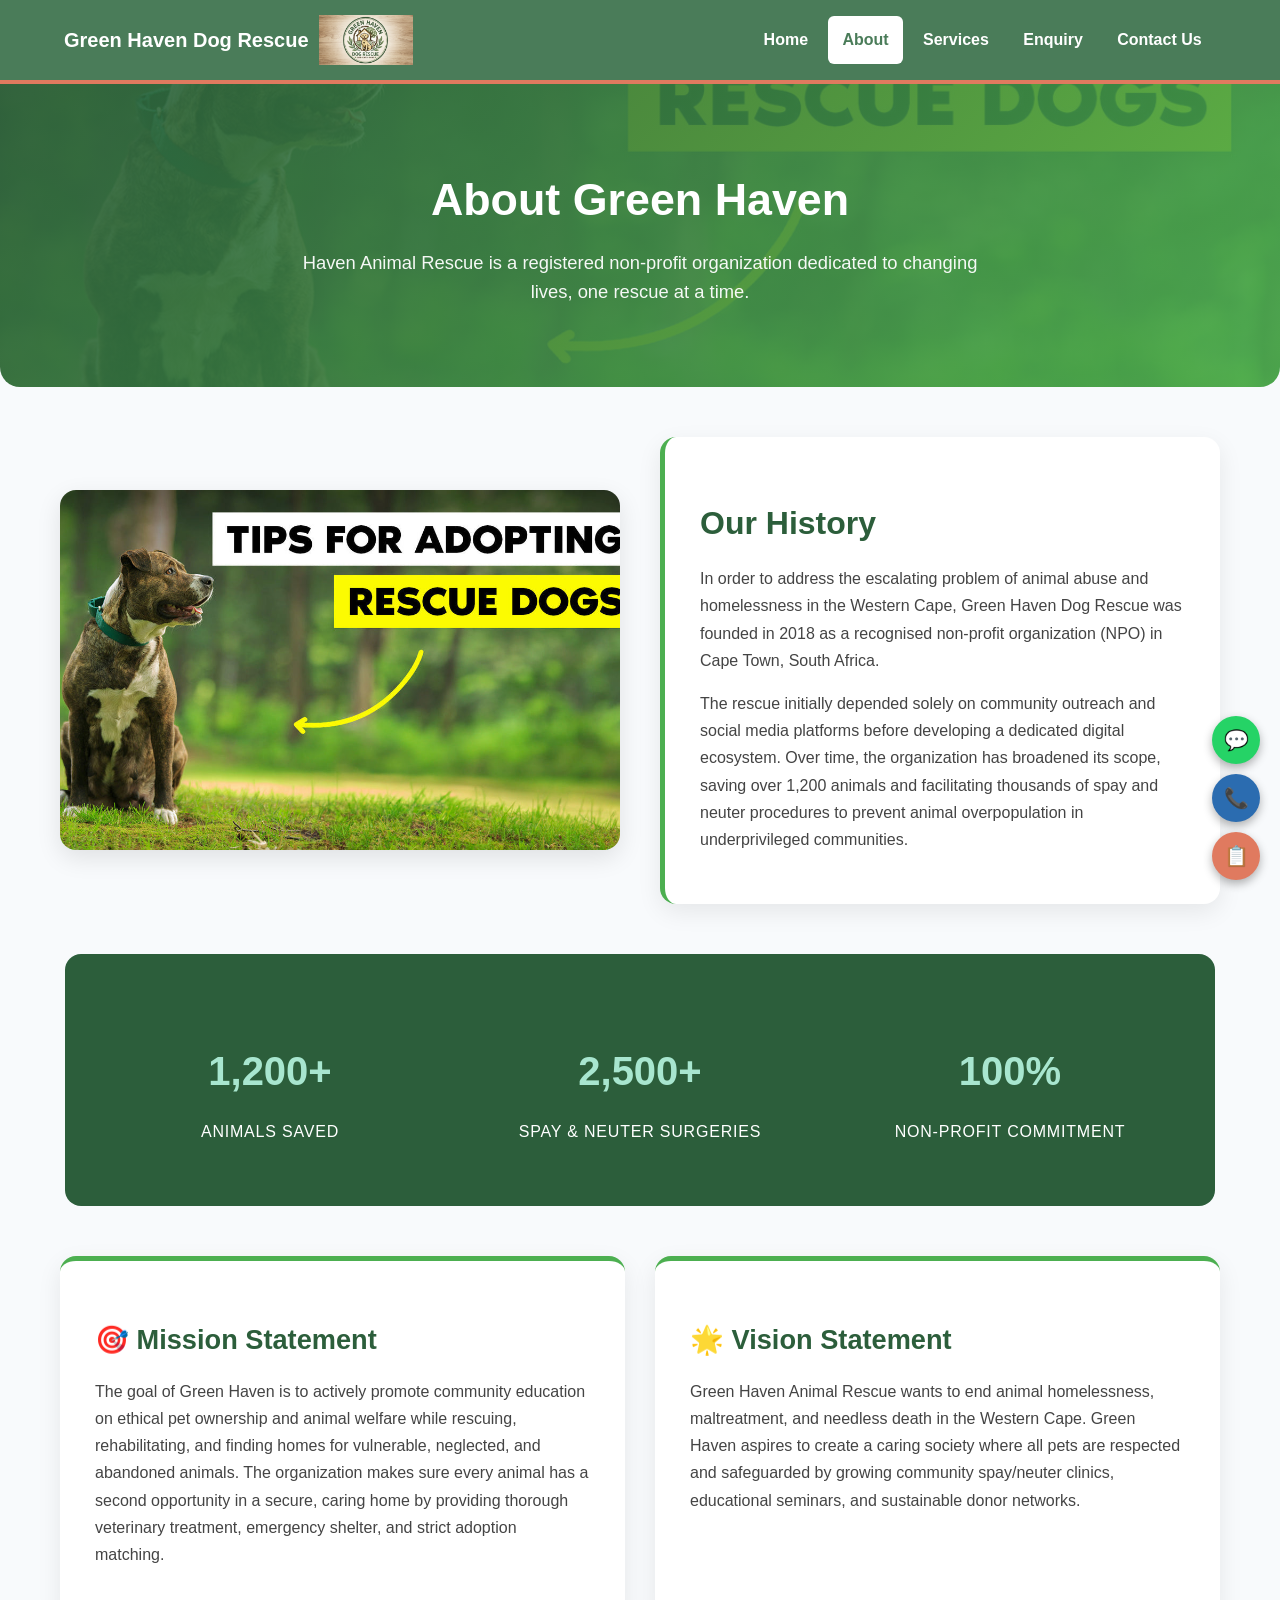
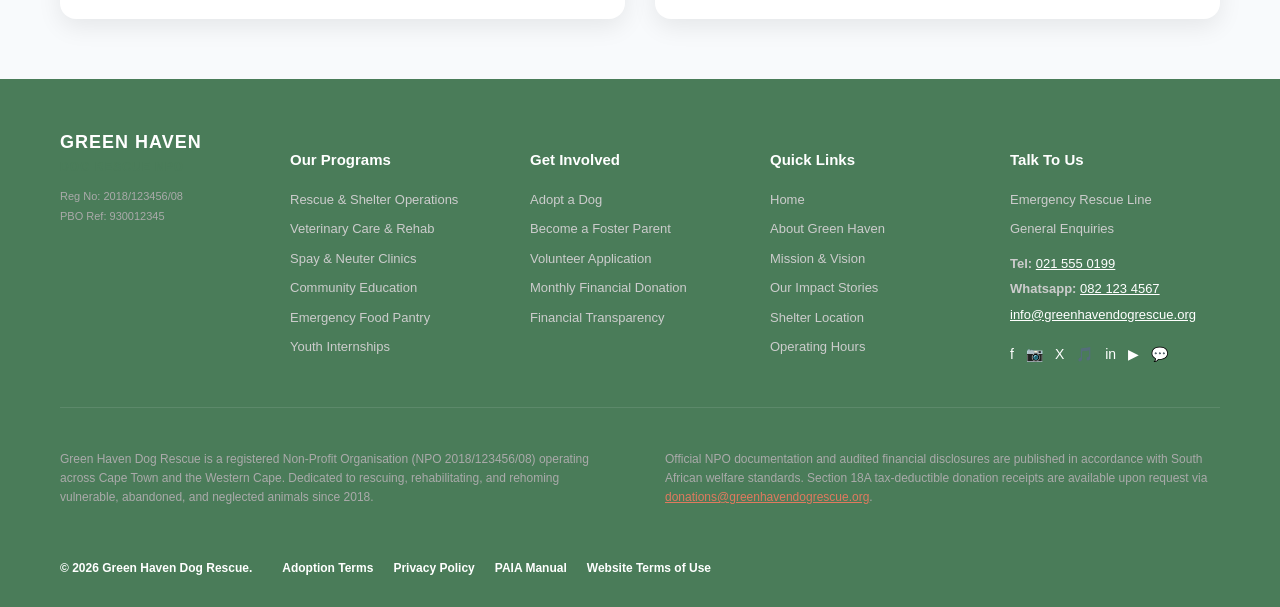
<file: Pages/about.html>
<!DOCTYPE html>
<html lang="en">
<head>
    <meta charset="UTF-8">
    <meta name="viewport" content="width=device-width, initial-scale=1.0">
    <title>About Us - Green Haven Dog Rescue</title>
    <link rel="stylesheet" href="../CSS/style.css">
 <script src="../javascript/main.js" defer></script>
    <script src="../javascript/lightbox.js" defer></script>
    <script src="../javascript/search.js" defer></script>
    <script src="../javascript/validation.js" defer></script>
</head>
<body>

    <!-- Header Navigation -->
    <header class="site-header">
        <div class="container header-inner">
            <a class="brand" href="../index.html">
                Green Haven Dog Rescue
                <img src="../Images/logo.png" alt="Green Haven Logo" class="nav-logo">
            </a>
            <nav class="site-nav" aria-label="Main navigation">
                <a href="../index.html">Home</a>
                <a href="about.html" aria-current="page">About</a>
                <a href="services.html">Services</a>
                <a href="enquiry.html">Enquiry</a>
                <a href="contactus.html">Contact Us</a>
            </nav>
        </div>
    </header>

    <!-- Main Content Container -->
    <main class="about-container">
        
        <!-- Header Banner -->
        <section class="page-header">
            <h1>About Green Haven</h1>
            <p>Haven Animal Rescue is a registered non-profit organization dedicated to changing lives, one rescue at a time.</p>
        </section>

        <!-- History & Image Section -->
        <section class="about-hero-grid">
            <div class="about-image-card">
                <img src="../Images/aboutus pic.jpg" alt="Rescued dog at Green Haven Shelter">
            </div>
            <div class="about-hero-text">
                <h2>Our History</h2>
                <p>
                    In order to address the escalating problem of animal abuse and homelessness in the Western Cape, 
                    Green Haven Dog Rescue was founded in 2018 as a recognised non-profit organization (NPO) in Cape Town, 
                    South Africa. 
                </p>
                <p class="history-secondary-text">
                    The rescue initially depended solely on community outreach and social media platforms before developing 
                    a dedicated digital ecosystem. Over time, the organization has broadened its scope, saving over 1,200 animals 
                    and facilitating thousands of spay and neuter procedures to prevent animal overpopulation in underprivileged communities.
                </p>
            </div>
        </section>

        <!-- Dynamic Impact Counters -->
        <section class="stats-bar">
            <div class="stat-item">
                <h3>1,200+</h3>
                <p>Animals Saved</p>
            </div>
            <div class="stat-item">
                <h3>2,500+</h3>
                <p>Spay & Neuter Surgeries</p>
            </div>
            <div class="stat-item">
                <h3>100%</h3>
                <p>Non-Profit Commitment</p>
            </div>
        </section>

        <!-- Mission & Vision Cards -->
        <section class="mission-vision-grid">
            <article class="info-card mission">
                <h2>🎯 Mission Statement</h2>
                <p>
                    The goal of Green Haven is to actively promote community education on ethical pet ownership and animal welfare 
                    while rescuing, rehabilitating, and finding homes for vulnerable, neglected, and abandoned animals. 
                    The organization makes sure every animal has a second opportunity in a secure, caring home by providing thorough 
                    veterinary treatment, emergency shelter, and strict adoption matching.
                </p>
            </article>

            <article class="info-card vision">
                <h2>🌟 Vision Statement</h2>
                <p>
                    Green Haven Animal Rescue wants to end animal homelessness, maltreatment, and needless death in the Western Cape. 
                    Green Haven aspires to create a caring society where all pets are respected and safeguarded by growing community 
                    spay/neuter clinics, educational seminars, and sustainable donor networks.
                </p>
            </article>
        </section>

    </main>

    <!-- Site Footer -->
    <footer class="site-footer">
        <div class="footer-top">
            <div class="footer-logo-col">
                <h3 class="brand-title">GREEN HAVEN</h3>
                <p class="brand-subtitle">DOG RESCUE NPO</p>
                <p class="npo-reg-text">Reg No: 2018/123456/08</p>
                <p class="pbo-reg-text">PBO Ref: 930012345</p>
            </div>

            <div class="footer-col">
                <h4 class="footer-heading">Our Programs</h4>
                <ul class="footer-links">
                    <li><a href="services.html">Rescue & Shelter Operations</a></li>
                    <li><a href="services.html">Veterinary Care & Rehab</a></li>
                    <li><a href="services.html">Spay & Neuter Clinics</a></li>
                    <li><a href="services.html">Community Education</a></li>
                    <li><a href="services.html">Emergency Food Pantry</a></li>
                    <li><a href="services.html">Youth Internships</a></li>
                </ul>
            </div>

            <div class="footer-col">
                <h4 class="footer-heading">Get Involved</h4>
                <ul class="footer-links">
                    <li><a href="enquiry.html">Adopt a Dog</a></li>
                    <li><a href="enquiry.html">Become a Foster Parent</a></li>
                    <li><a href="enquiry.html">Volunteer Application</a></li>
                    <li><a href="enquiry.html">Monthly Financial Donation</a></li>
                    <li><a href="about.html">Financial Transparency</a></li>
                </ul>
            </div>

            <div class="footer-col">
                <h4 class="footer-heading">Quick Links</h4>
                <ul class="footer-links">
                    <li><a href="../index.html">Home</a></li>
                    <li><a href="about.html">About Green Haven</a></li>
                    <li><a href="about.html">Mission & Vision</a></li>
                    <li><a href="contactus.html">Our Impact Stories</a></li>
                    <li><a href="services.html">Shelter Location</a></li>
                    <li><a href="services.html">Operating Hours</a></li>
                </ul>
            </div>

            <div class="footer-col">
                <h4 class="footer-heading">Talk To Us</h4>
                <ul class="footer-links">
                    <li><a href="contactus.html">Emergency Rescue Line</a></li>
                    <li><a href="contactus.html">General Enquiries</a></li>
                </ul>
                <div class="contact-details">
                    <p><strong>Tel:</strong> <a href="tel:0215550199">021 555 0199</a></p>
                    <p><strong>Whatsapp:</strong> <a href="https://wa.me/27821234567">082 123 4567</a></p>
                    <p><a href="mailto:info@greenhavendogrescue.org" class="highlight-link">info@greenhavendogrescue.org</a></p>
                </div>
                <div class="social-icons">
                    <a href="#" title="Facebook">f</a>
                    <a href="#" title="Instagram">📷</a>
                    <a href="#" title="X">X</a>
                    <a href="#" title="TikTok">🎵</a>
                    <a href="#" title="LinkedIn">in</a>
                    <a href="#" title="YouTube">▶</a>
                    <a href="#" title="WhatsApp">💬</a>
                </div>
            </div>
        </div>

        <div class="footer-middle">
            <div class="disclaimer-col">
                <p>Green Haven Dog Rescue is a registered Non-Profit Organisation (NPO 2018/123456/08) operating across Cape Town and the Western Cape. Dedicated to rescuing, rehabilitating, and rehoming vulnerable, abandoned, and neglected animals since 2018.</p>
            </div>
            <div class="disclaimer-col">
                <p>Official NPO documentation and audited financial disclosures are published in accordance with South African welfare standards. Section 18A tax-deductible donation receipts are available upon request via <a href="mailto:donations@greenhavendogrescue.org" class="accent-link">donations@greenhavendogrescue.org</a>.</p>
            </div>
        </div>

        <div class="footer-bottom">
            <span class="copyright">&copy; 2026 Green Haven Dog Rescue.</span>
            <div class="legal-menu">
                <a href="#">Adoption Terms</a>
                <a href="#">Privacy Policy</a>
                <a href="#">PAIA Manual</a>
                <a href="#">Website Terms of Use</a>
            </div>
        </div>

        <div class="floating-buttons">
            <a href="https://wa.me/27821234567" class="float-btn whatsapp" title="WhatsApp Us">💬</a>
            <a href="tel:0215550199" class="float-btn phone" title="Call Emergency Line">📞</a>
            <a href="enquiry.html" class="float-btn enquiry" title="Submit Adoption Enquiry">📋</a>
        </div>
    </footer>

</body>
</html>
</file>
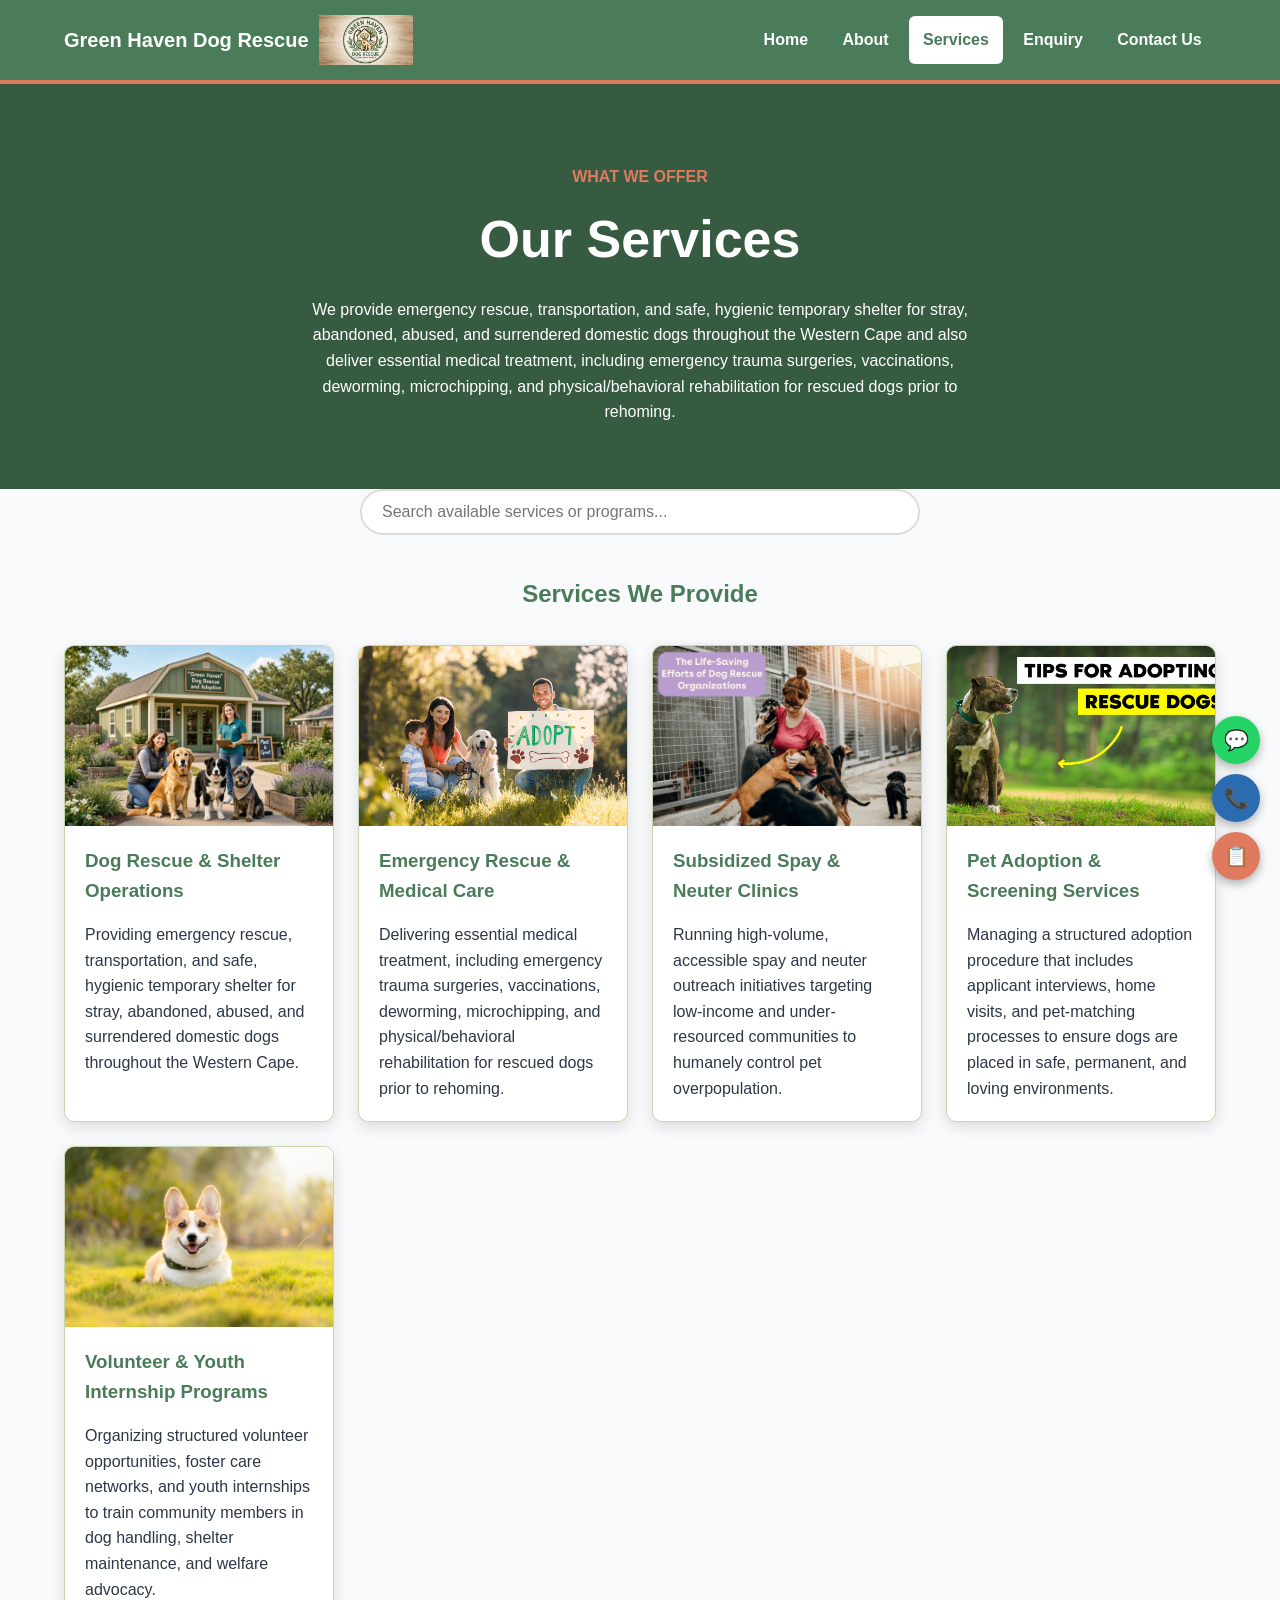
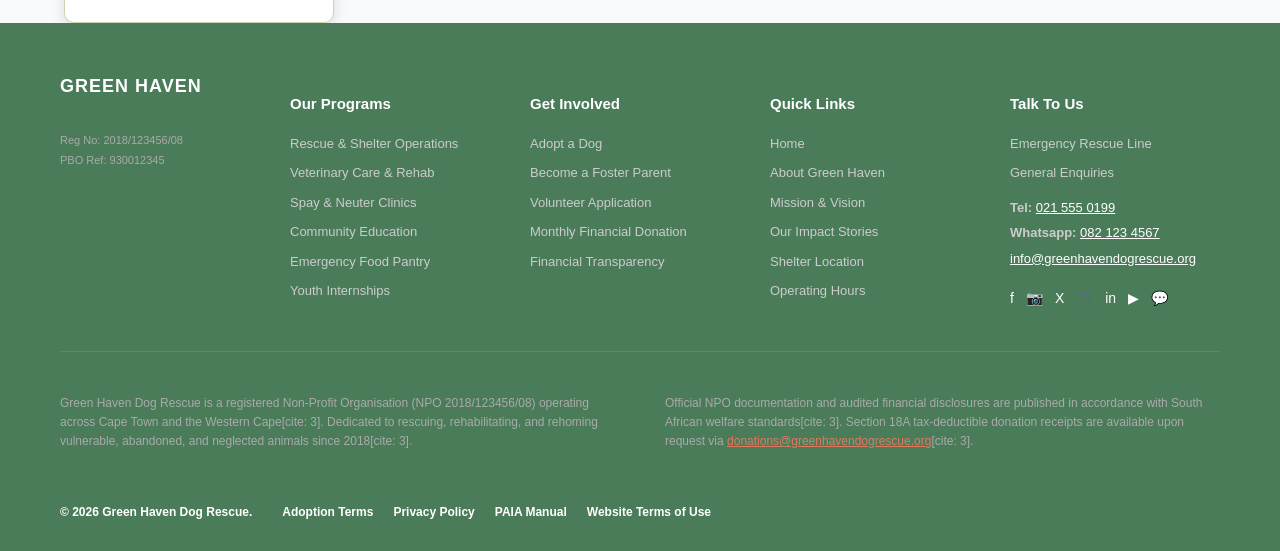
<file: Pages/services.html>
<!DOCTYPE html>
<html lang="en">
<head>
    <meta charset="UTF-8">
    <meta name="viewport" content="width=device-width, initial-scale=1.0">
    <title>Services | GREEN HAVEN DOG RESCUE</title>
    <link rel="stylesheet" href="../CSS/style.css">
    <script src="../javascript/main.js" defer></script>
    <script src="../javascript/lightbox.js" defer></script>
    <script src="../javascript/search.js" defer></script>
    <script src="../javascript/validation.js" defer></script>
</head>
<body>
    
    <header class="site-header">
        <div class="container header-inner">
            <a class="brand" href="../index.html">
                Green Haven Dog Rescue
                <img src="../Images/logo.png" alt="Green Haven Logo" class="nav-logo">
            </a>
            <nav class="site-nav" aria-label="Main navigation">
                <a href="../index.html">Home</a>
                <a href="about.html">About</a>
                <a href="services.html" aria-current="page">Services</a>
                <a href="enquiry.html">Enquiry</a>
                <a href="contactus.html">Contact Us</a>
            </nav>
        </div>
    </header>

    <main>
        <section class="page-header">
            <div class="container">
                <p class="eyebrow">What we offer</p>
                <h1>Our Services</h1>
                <p class="page-introduction">
                   We provide emergency rescue, transportation, and safe, hygienic temporary shelter for stray, abandoned, 
                   abused, and surrendered domestic dogs throughout the Western Cape and also deliver essential medical treatment, including emergency trauma surgeries, vaccinations, deworming, 
                   microchipping, and physical/behavioral rehabilitation for rescued dogs prior to rehoming.
                </p>
            </div>
        </section>

        <!-- Search Bar Section (Interlinked with search.js via id="site-search-input") -->
        <section class="search-section" style="max-width: 600px; margin: 0 auto 40px auto; padding: 0 20px;">
            <div class="search-bar-wrapper">
                <input type="text" id="site-search-input" placeholder="Search available services or programs..." style="width: 100%; padding: 12px 20px; border: 2px solid #ddd; border-radius: 25px; font-size: 1rem; outline: none; box-sizing: border-box;">
            </div>
        </section>

        <section class="services-section-wrapper">
            <div class="container">
                <h2 id="services-heading" class="section-heading">Services We Provide</h2>

                <div class="services-grid">
                    <!-- SERVICE CARD 1 -->
                    <article class="service-card">
                        <img class="service-image" src="../Images/OIG1 copy.jpg" alt="Dog Rescue and Shelter Operations">
                        <div class="service-content">
                            <h3>Dog Rescue & Shelter Operations</h3>
                            <p>Providing emergency rescue, transportation, and safe, hygienic temporary shelter for stray, abandoned, 
                            abused, and surrendered domestic dogs throughout the Western Cape.</p>
                        </div>
                    </article>

                    <!-- SERVICE CARD 2 -->
                    <article class="service-card">
                        <img class="service-image" src="../Images/Inq.jpg" alt="Emergency Medical Rescue Care">
                        <div class="service-content">
                            <h3>Emergency Rescue & Medical Care</h3>
                            <p>Delivering essential medical treatment, including emergency trauma surgeries, vaccinations, deworming, 
                            microchipping, and physical/behavioral rehabilitation for rescued dogs prior to rehoming.</p>
                        </div>
                    </article>

                    <!-- SERVICE CARD 3 -->
                    <article class="service-card">
                        <img class="service-image" src="../Images/Home Screen.webp" alt="Subsidized Spay and Neuter Clinics">
                        <div class="service-content">
                            <h3>Subsidized Spay & Neuter Clinics</h3>
                            <p>Running high-volume, accessible spay and neuter outreach initiatives targeting low-income and 
                            under-resourced communities to humanely control pet overpopulation.</p>
                        </div>
                    </article>

                    <!-- SERVICE CARD 4 -->
                    <article class="service-card">
                        <img class="service-image" src="../Images/aboutus pic.jpg" alt="Pet Adoption and Screening Services">
                        <div class="service-content">
                            <h3>Pet Adoption & Screening Services</h3>
                            <p>Managing a structured adoption procedure that includes applicant 
                            interviews, home visits, and pet-matching processes to ensure dogs are placed in safe, permanent, 
                            and loving environments.</p>
                        </div>
                    </article>
                    
                    <!-- SERVICE CARD 5 -->
                    <article class="service-card">
                        <img class="service-image" src="../Images/dog-4988985_1280.jpg" alt="Volunteer and Youth Internship Programs">
                        <div class="service-content">
                            <h3>Volunteer & Youth Internship Programs</h3>
                            <p>Organizing structured volunteer opportunities, foster care networks, and youth internships to train 
                            community members in dog handling, shelter maintenance, and welfare advocacy.</p>
                        </div>
                    </article>
                </div>
            </div>
        </section>
    </main>

    <footer class="site-footer">
        <!-- Top Section: NPO Info & Links -->
        <div class="footer-top">
            <!-- Brand / Organization Info Column -->
            <div class="footer-logo-col">
                <h3 class="brand-title">GREEN HAVEN</h3>
                <p class="brand-subtitle">DOG RESCUE NPO</p>
                <p class="npo-reg-text">Reg No: 2018/123456/08</p>
                <p class="pbo-reg-text">PBO Ref: 930012345</p>
            </div>

            <!-- Column 1: Services & Care -->
            <div class="footer-col">
                <h4 class="footer-heading">Our Programs</h4>
                <ul class="footer-links">
                    <li><a href="services.html">Rescue & Shelter Operations</a></li>
                    <li><a href="services.html">Veterinary Care & Rehab</a></li>
                    <li><a href="services.html">Spay & Neuter Clinics</a></li>
                    <li><a href="services.html">Community Education</a></li>
                    <li><a href="services.html">Emergency Food Pantry</a></li>
                    <li><a href="services.html">Youth Internships</a></li>
                </ul>
            </div>

            <!-- Column 2: Get Involved -->
            <div class="footer-col">
                <h4 class="footer-heading">Get Involved</h4>
                <ul class="footer-links">
                    <li><a href="enquiry.html">Adopt a Dog</a></li>
                    <li><a href="enquiry.html">Become a Foster Parent</a></li>
                    <li><a href="enquiry.html">Volunteer Application</a></li>
                    <li><a href="enquiry.html">Monthly Financial Donation</a></li>
                    <li><a href="about.html">Financial Transparency</a></li>
                </ul>
            </div>

            <!-- Column 3: Quick Links -->
            <div class="footer-col">
                <h4 class="footer-heading">Quick Links</h4>
                <ul class="footer-links">
                    <li><a href="../index.html">Home</a></li>
                    <li><a href="about.html">About Green Haven</a></li>
                    <li><a href="about.html">Mission & Vision</a></li>
                    <li><a href="contactus.html">Our Impact Stories</a></li>
                    <li><a href="services.html">Shelter Location</a></li>
                    <li><a href="services.html">Operating Hours</a></li>
                </ul>
            </div>

            <!-- Column 4: Contact Information -->
            <div class="footer-col">
                <h4 class="footer-heading">Talk To Us</h4>
                <ul class="footer-links">
                    <li><a href="contactus.html">Emergency Rescue Line</a></li>
                    <li><a href="contactus.html">General Enquiries</a></li>
                </ul>
                <div class="contact-details">
                    <p><strong>Tel:</strong> <a href="tel:0215550199">021 555 0199</a></p>
                    <p><strong>Whatsapp:</strong> <a href="https://wa.me/27821234567">082 123 4567</a></p>
                    <p><a href="mailto:info@greenhavendogrescue.org" class="highlight-link">info@greenhavendogrescue.org</a></p>
                </div>
                <!-- Social Media Links -->
                <div class="social-icons">
                    <a href="#" title="Facebook">f</a>
                    <a href="#" title="Instagram">📷</a>
                    <a href="#" title="X">X</a>
                    <a href="#" title="TikTok">🎵</a>
                    <a href="#" title="LinkedIn">in</a>
                    <a href="#" title="YouTube">▶</a>
                    <a href="#" title="WhatsApp">💬</a>
                </div>
            </div>
        </div>

        <!-- Middle Section: NPO & Legal Disclaimers -->
        <div class="footer-middle">
            <div class="disclaimer-col">
                <p>
                    Green Haven Dog Rescue is a registered Non-Profit Organisation (NPO 2018/123456/08) operating across Cape Town and the Western Cape[cite: 3]. Dedicated to rescuing, rehabilitating, and rehoming vulnerable, abandoned, and neglected animals since 2018[cite: 3].
                </p>
            </div>
            <div class="disclaimer-col">
                <p>
                    Official NPO documentation and audited financial disclosures are published in accordance with South African welfare standards[cite: 3]. Section 18A tax-deductible donation receipts are available upon request via <a href="mailto:donations@greenhavendogrescue.org" class="accent-link">donations@greenhavendogrescue.org</a>[cite: 3].
                </p>
            </div>
        </div>

        <!-- Bottom Section: Copyright & Legal Policies -->
        <div class="footer-bottom">
            <span class="copyright">&copy; 2026 Green Haven Dog Rescue[cite: 3].</span>
            <div class="legal-menu">
                <a href="#">Adoption Terms</a>
                <a href="#">Privacy Policy</a>
                <a href="#">PAIA Manual</a>
                <a href="#">Website Terms of Use</a>
            </div>
        </div>

        <!-- Floating Right Action Buttons -->
        <div class="floating-buttons">
            <a href="https://wa.me/27821234567" class="float-btn whatsapp" title="WhatsApp Us">💬</a>
            <a href="tel:0215550199" class="float-btn phone" title="Call Emergency Line">📞</a>
            <a href="enquiry.html" class="float-btn enquiry" title="Submit Adoption Enquiry">📋</a>
        </div>
    </footer>
</body>
</html>
</file>
<file: CSS/style.css>
/* :root represents the highest-level html element.
   It stores reusable CSS variables for the whole Services page.
   Students must replace these example colours with their actual colours. */
:root {
    --primary: #4A7C59;        /* Sage Green - Main brand color */
    --primary-dark: #365B41;   /* Darker Sage - For navigation, headers, & dark backgrounds */
    --accent: #E07A5F;         /* Coral - Vibrant highlight and hover state color */
    --background: #F8FAFC;     /* Light Off-White - Clean page background */
    --surface: #FFFFFF;        /* Pure White - Clean card & module background */
    --text: #2D3748;           /* Slate Gray - High contrast text for readability */
    --border: #C8D6AF;         /* Soft Sage Border - Clean frame around cards */
}

                  
/* Select every HTML element. */
* {
    box-sizing: border-box; /* Include padding and borders inside element widths. */
}

/* Style the complete visible webpage. */
body {
    margin: 0; /* Remove the browser's default outside spacing. */
    background-color: var(--background); /* Use the stored background colour. */
    color: var(--text); /* Use the stored normal text colour. */
    font-family: Arial, Helvetica, sans-serif; /* Set readable fallback fonts. */
    font-size: 16px; /* Set the default text size. */
    line-height: 1.6; /* Add readable space between lines. */
}

/* Create a reusable centred content area. */
.container {
    width: min(90%, 1200px); /* Use 90% width but never exceed 1200px. */
    margin-inline: auto; /* Centre the container horizontally. */
}

/* Remove normal underlines and animate link colour changes. */
a {
    text-decoration: none; /* Remove the browser's default underline. */
    transition: 0.25s ease; /* Smoothly animate interaction changes. */
}

/* Style the header across the top of the Services page. */
.site-header {
    background-color: var(--primary); /* Use the main website colour. */
    border-bottom: 4px solid var(--accent); /* Add an accent line. */
}

/* Arrange the brand and navigation in one row. */
.header-inner {
    display: flex; /* Place children next to each other. */
    align-items: center; /* Align children vertically. */
    justify-content: space-between; /* Push them to opposite sides. */
    min-height: 80px; /* Give the header a useful minimum height. */
    gap: 2rem; /* Add space between the brand and navigation. */
}

/* Style the clickable organisation name. */
.brand {
    color: #ffffff; /* Display the brand in white. */
    font-size: 1.25rem; /* Make it larger than normal text. */
    font-weight: bold; /* Emphasise the organisation name. */
}

/* Arrange the main navigation links. */
.site-nav {
    display: flex; /* Place links in one row. */
    gap: 0.35rem; /* Add a small gap between links. */
}

/* Style each link inside the main navigation. */
.site-nav a {
    padding: 0.7rem 0.9rem; /* Add clickable space inside each link. */
    border-radius: 6px; /* Round the link corners. */
    color: #ffffff; /* Display normal navigation text in white. */
    font-weight: bold; /* Make navigation labels easy to identify. */
}

/* Apply when a mouse pointer is over a navigation link. */
.site-nav a:hover {
    background-color: var(--accent); /* Change to the accent background. */
    color: var(--primary-dark); /* Use dark text for contrast. */
    transform: translateY(-2px); /* Move the link slightly upward. */
}

/* Apply when a keyboard user selects a navigation link. */
.site-nav a:focus-visible {
    outline: 3px solid #ffffff; /* Draw a visible keyboard focus outline. */
    outline-offset: 2px; /* Add space around the outline. */
}

/* Highlight the link for the page currently open. */
.site-nav a[aria-current="page"] {
    background-color: #ffffff; /* Use a white active-link background. */
    color: var(--primary); /* Use the main colour for active-link text. */
}

/* Style the short introduction at the top of the page. */
.page-header {
    padding: 4rem 0; /* Add vertical space inside the section. */
    background-color: var(--primary-dark); /* Use the dark website colour. */
    color: #ffffff; /* Make inherited text white. */
    text-align: center; /* Centre the introduction. */
}

/* Style the small line above the main heading. */
.eyebrow {
    margin-bottom: 0.5rem; /* Add space below the line. */
    color: var(--accent); /* Use the accent colour. */
    font-weight: bold; /* Emphasise the text. */
    text-transform: uppercase; /* Display the text in capital letters. */
}

/* Style the main Services heading. */
.page-header h1 {
    margin: 0 0 1rem; /* Remove top space and add bottom space. */
    font-size: clamp(2rem, 5vw, 3.25rem); /* Make the size responsive. */
}

/* Keep the introductory paragraph readable and centred. */
.page-introduction {
    max-width: 700px; /* Stop the paragraph from becoming too wide. */
    margin: 0 auto; /* Centre the paragraph. */
}

/* Add space around the main Services content. */
.services-section {
    padding: 4rem 0; /* Add vertical section spacing. */
}

/* Style the heading above the cards. */
.section-heading {
    margin: 0 0 2rem; /* Add space below the heading. */
    color: var(--primary); /* Use the main website colour. */
    text-align: center; /* Centre the heading. */
}

/* Arrange four cards in a responsive grid. */
.services-grid {
    display: grid; /* Turn this container into CSS Grid. */
    grid-template-columns: repeat(4, 1fr); /* Create four equal columns. */
    gap: 1.5rem; /* Add space between cards. */
}

/* Style every repeated service card. */
.service-card {
    overflow: hidden; /* Keep the image inside the rounded corners. */
    background-color: var(--surface); /* Use the stored card colour. */
    border: 1px solid var(--border); /* Add a light card border. */
    border-radius: 10px; /* Round the card corners. */
    box-shadow: 0 5px 15px rgba(0, 0, 0, 0.12); /* Add depth. */
    transition: transform 0.25s ease; /* Animate the card hover movement. */
}

/* Apply while the mouse is over a service card. */
.service-card:hover {
    transform: translateY(-5px); /* Lift the card slightly upward. */
}

/* Give every service image the same size. */
.service-image {
    display: block; /* Remove the inline gap below an image. */
    width: 100%; /* Fill the complete card width. */
    height: 180px; /* Give all four images equal height. */
    object-fit: cover; /* Crop images without stretching them. */
}

/* Add internal spacing around each card's text. */
.service-content {
    padding: 1.25rem; /* Add space between text and card edges. */
}

/* Style each service name. */
.service-content h3 {
    margin: 0 0 0.5rem; /* Remove top space and add bottom space. */
    color: var(--primary); /* Use the main website colour. */
}

/* Remove unnecessary space below each service description. */
.service-content p {
    margin-bottom: 0; /* Remove the final paragraph's bottom margin. */
}

/* ==========================================
   FOOTER FOR GREEN HAVEN
   ========================================== */

.site-footer {
  background-color:  #4A7C59; 
  color: #ffffff;
  font-family: Arial, Helvetica, sans-serif;
  padding: 50px 60px 30px 60px;
  position: relative;
  font-size: 13px;
  line-height: 1.5;
}

/* Top Layout Grid */
.footer-top {
  display: flex;
  justify-content: space-between;
  flex-wrap: wrap;
  gap: 30px;
  padding-bottom: 40px;
}

.footer-logo-col {
  flex: 0 0 200px;
}

.brand-title {
  color: #ffffff;
  font-size: 18px;
  font-weight: bold;
  margin: 0;
  letter-spacing: 1px;
}

.brand-subtitle {
  color: #4A7C59; /* Sage Green */
  font-size: 12px;
  font-weight: bold;
  margin-top: 2px;
  margin-bottom: 12px;
  letter-spacing: 1px;
}

.npo-reg-text, .pbo-reg-text {
  color: #aaaaaa;
  font-size: 11px;
  margin: 3px 0;
}

.footer-col {
  flex: 1;
  min-width: 160px;
}

.footer-heading {
  color: #ffffff;
  font-size: 15px;
  font-weight: bold;
  margin-bottom: 18px;
}

.footer-links {
  list-style: none;
  padding: 0;
  margin: 0;
}

.footer-links li {
  margin-bottom: 10px;
}

.footer-links a {
  color: #cccccc;
  text-decoration: none;
  font-size: 13px;
  transition: color 0.2s ease;
}

.footer-links a:hover {
  color: #ffffff;
  text-decoration: underline;
}

/* Contact Details & Links */
.contact-details {
  margin-top: 15px;
  color: #cccccc;
}

.contact-details p {
  margin: 6px 0;
}

.contact-details a {
  color: #ffffff;
  text-decoration: underline;
}

.highlight-link {
  color: #ffffff !important;
}

/* Social Media Icons Bar */
.social-icons {
  display: flex;
  gap: 12px;
  margin-top: 20px;
}

.social-icons a {
  color: #ffffff;
  text-decoration: none;
  font-size: 14px;
}

.social-icons a:hover {
  color: #E07A5F; /* Coral Hover */
}

/* Middle Disclaimers Section */
.footer-middle {
  display: flex;
  gap: 50px;
  border-top: 1px solid rgba(255, 255, 255, 0.1);
  padding: 30px 0;
  color: #aaaaaa;
  font-size: 12px;
  line-height: 1.6;
}

.disclaimer-col {
  flex: 1;
}

.accent-link {
  color: #E07A5F; /* Coral Accent Link */
  text-decoration: underline;
}

/* Bottom Bar */
.footer-bottom {
  display: flex;
  gap: 30px;
  align-items: center;
  padding-top: 10px;
  font-size: 12px;
  color: #ffffff;
  font-weight: bold;
}

.legal-menu {
  display: flex;
  gap: 20px;
}

.legal-menu a {
  color: #ffffff;
  text-decoration: none;
}

.legal-menu a:hover {
  text-decoration: underline;
}

/* Floating Action Buttons */
.floating-buttons {
  position: fixed;
  right: 20px;
  bottom: 20px;
  display: flex;
  flex-direction: column;
  gap: 10px;
  z-index: 999;
}

.float-btn {
  width: 48px;
  height: 48px;
  border-radius: 50%;
  display: flex;
  align-items: center;
  justify-content: center;
  color: #ffffff;
  text-decoration: none;
  font-size: 20px;
  box-shadow: 0 4px 10px rgba(0,0,0,0.3);
  transition: transform 0.2s ease;
}

.float-btn:hover {
  transform: scale(1.08);
}

.float-btn.whatsapp { background-color: #25D366; }
.float-btn.phone { background-color: #2B6CB0; }
.float-btn.enquiry { background-color: #E07A5F; }

/* Responsive View Adjustments */
@media (max-width: 900px) {
  .site-footer { padding: 30px 20px; }
  .footer-middle { flex-direction: column; gap: 20px; }
  .footer-bottom { flex-direction: column; align-items: flex-start; gap: 10px; }
  .legal-menu { flex-wrap: wrap; gap: 10px; }
}

/* ==========================================
logo 
   ========================================== */

.brand {
  display: flex;
  align-items: center;
  gap: 10px;
  text-decoration: none;
}

.nav-logo {
  height: 50px; /* Adjust height to match your preferred header size */
  width: auto;
  object-fit: contain;
}
 
/* ========================================================
   FORM VALIDATION STYLES (PURE CSS)
   ======================================================== */

.form-group {
    position: relative;
    margin-bottom: 1.5rem;
}

/* Hide error text by default */
.error-message {
    display: none;
    color: #e74c3c;
    font-size: 0.85rem;
    margin-top: 6px;
    font-weight: 500;
}

/* Red border & soft pink background when input is invalid AFTER user types */
.contact-form input:user-invalid,
.contact-form textarea:user-invalid,
.contact-form select:user-invalid {
    border: 2px solid #e74c3c !important;
    background-color: #fdf2f2;
}

/* Green border & soft green background when input meets valid criteria */
.contact-form input:user-valid,
.contact-form textarea:user-valid,
.contact-form select:user-valid {
    border: 2px solid #2ecc71 !important;
    background-color: #f2fbf5;
}

/* Unhide the error message below invalid inputs */
.contact-form input:user-invalid ~ .error-message,
.contact-form textarea:user-invalid ~ .error-message,
.contact-form select:user-invalid ~ .error-message {
    display: block;
}

/* About Page Styling Rules */

.about-container .page-header {
    background: linear-gradient(135deg, rgba(44, 94, 59, 0.92), rgba(76, 175, 80, 0.88)), url('../Images/aboutus pic.jpg') center/cover no-repeat;
    color: #ffffff;
    padding: 80px 20px;
    text-align: center;
    border-radius: 0 0 20px 20px;
    margin-bottom: 50px;
}

.about-container .page-header h1 {
    font-size: 2.8rem;
    margin-bottom: 12px;
}

.about-container .page-header p {
    font-size: 1.15rem;
    max-width: 680px;
    margin: 0 auto;
    opacity: 0.95;
    line-height: 1.6;
}

.about-hero-grid {
    display: grid;
    grid-template-columns: 1fr 1fr;
    gap: 40px;
    align-items: center;
    max-width: 1200px;
    margin: 0 auto 50px auto;
    padding: 0 20px;
}

.about-image-card {
    overflow: hidden;
    border-radius: 16px;
    box-shadow: 0 8px 24px rgba(0, 0, 0, 0.1);
}

.about-image-card img {
    width: 100%;
    height: 100%;
    object-fit: cover;
    display: block;
    min-height: 360px;
    transition: transform 0.4s ease;
}

.about-image-card:hover img {
    transform: scale(1.03);
}

.about-hero-text {
    background: #ffffff;
    padding: 35px;
    border-radius: 16px;
    box-shadow: 0 8px 24px rgba(0, 0, 0, 0.08);
    border-left: 5px solid #4caf50;
}

.about-hero-text h2 {
    color: #2c5e3b;
    font-size: 2rem;
    margin-bottom: 15px;
}

.about-hero-text p {
    color: #444;
    line-height: 1.7;
    font-size: 1rem;
}

.history-secondary-text {
    margin-top: 12px;
}

.stats-bar {
    background: #2c5e3b;
    color: #ffffff;
    display: flex;
    justify-content: space-around;
    flex-wrap: wrap;
    padding: 35px 20px;
    border-radius: 16px;
    max-width: 1150px;
    margin: 0 auto 50px auto;
}

.stat-item {
    text-align: center;
    padding: 10px;
    flex: 1;
    min-width: 180px;
}

.stat-item h3 {
    font-size: 2.5rem;
    color: #a8e6cf;
    margin-bottom: 5px;
}

.stat-item p {
    font-size: 1rem;
    text-transform: uppercase;
    letter-spacing: 0.8px;
}

.mission-vision-grid {
    display: grid;
    grid-template-columns: 1fr 1fr;
    gap: 30px;
    max-width: 1200px;
    margin: 0 auto 60px auto;
    padding: 0 20px;
}

.info-card {
    background: #ffffff;
    padding: 35px;
    border-radius: 16px;
    box-shadow: 0 8px 24px rgba(0, 0, 0, 0.08);
    border-top: 5px solid #4caf50;
    transition: transform 0.3s ease;
}

.info-card:hover {
    transform: translateY(-5px);
}

.info-card h2 {
    color: #2c5e3b;
    font-size: 1.7rem;
    margin-bottom: 15px;
}

.info-card p {
    color: #444;
    line-height: 1.7;
    font-size: 1rem;
}

/* Responsive adjustments */
@media (max-width: 850px) {
    .about-hero-grid, 
    .mission-vision-grid {
        grid-template-columns: 1fr;
    }
}

/* Home Page Image & Feature Card Enhancements */

.hero-banner {
    background: linear-gradient(135deg, rgba(44, 94, 59, 0.9), rgba(76, 175, 80, 0.85)), url('./Images/aboutus pic.jpg') center/cover no-repeat;
    color: #ffffff;
    padding: 100px 20px;
    text-align: center;
    border-radius: 0 0 25px 25px;
    margin-bottom: 50px;
}

.hero-content h1 {
    font-size: 3rem;
    margin-bottom: 15px;
}

.hero-content p {
    font-size: 1.2rem;
    max-width: 750px;
    margin: 0 auto 30px auto;
    line-height: 1.6;
    opacity: 0.95;
}

.features-grid {
    display: grid;
    grid-template-columns: repeat(auto-fit, minmax(300px, 1fr));
    gap: 30px;
    max-width: 1200px;
    margin: 0 auto 60px auto;
    padding: 0 20px;
}

.feature-card {
    background: #ffffff;
    border-radius: 16px;
    overflow: hidden;
    box-shadow: 0 8px 24px rgba(0, 0, 0, 0.08);
    transition: transform 0.3s ease;
    display: flex;
    flex-direction: column;
}

.feature-card:hover {
    transform: translateY(-5px);
}

.feature-card .service-image {
    width: 100%;
    height: 200px;
    object-fit: cover;
    display: block;
    cursor: pointer;
    transition: transform 0.4s ease;
}

.feature-card .service-image:hover {
    transform: scale(1.03);
}

.feature-card-content {
    padding: 25px;
}

.feature-card h3 {
    color: #2c5e3b;
    font-size: 1.4rem;
    margin: 10px 0;
}

.feature-card p {
    color: #555;
    line-height: 1.6;
    font-size: 0.95rem;
}

.callout-banner {
    background: #2c5e3b;
    color: #ffffff;
    padding: 50px 30px;
    border-radius: 20px;
    max-width: 1150px;
    margin: 0 auto 60px auto;
    display: flex;
    justify-content: space-between;
    align-items: center;
    flex-wrap: wrap;
    gap: 20px;
}

.callout-text h2 {
    font-size: 2rem;
    margin-bottom: 10px;
    color: #a8e6cf;
}

/* Enquiry Page Styling Rules */

.enquiry-container .page-header {
    background: linear-gradient(135deg, rgba(44, 94, 59, 0.92), rgba(76, 175, 80, 0.88)), url('../Images/Inq.jpg') center/cover no-repeat;
    color: #ffffff;
    padding: 70px 20px;
    text-align: center;
    border-radius: 0 0 20px 20px;
    margin-bottom: 40px;
}

.enquiry-container .page-header h2 {
    font-size: 2.2rem;
    margin-bottom: 10px;
    font-weight: 700;
}

.enquiry-container .page-header h2:nth-child(2) {
    font-size: 1.15rem;
    font-weight: 400;
    opacity: 0.95;
}

.enquiry-content {
    display: grid;
    grid-template-columns: 1fr 1fr;
    gap: 40px;
    max-width: 1200px;
    margin: 0 auto 60px auto;
    padding: 0 20px;
    align-items: center;
}

.enquiry-image {
    overflow: hidden;
    border-radius: 16px;
    box-shadow: 0 8px 24px rgba(0, 0, 0, 0.1);
}

.enquiry-image img {
    width: 100%;
    height: 100%;
    object-fit: cover;
    display: block;
    min-height: 480px;
    transition: transform 0.4s ease;
    cursor: pointer;
}

.enquiry-image img:hover {
    transform: scale(1.03);
}

.enquiry-container .form-section {
    background: #ffffff;
    padding: 35px;
    border-radius: 16px;
    box-shadow: 0 8px 24px rgba(0, 0, 0, 0.08);
    border-top: 5px solid #4caf50;
}

.enquiry-form .form-group {
    margin-bottom: 20px;
}

.enquiry-form label {
    display: block;
    margin-bottom: 8px;
    color: #2c5e3b;
    font-weight: 600;
}

.enquiry-form input,
.enquiry-form select,
.enquiry-form textarea {
    width: 100%;
    padding: 12px 15px;
    border: 1px solid #ddd;
    border-radius: 8px;
    font-size: 1rem;
    font-family: inherit;
    transition: border-color 0.3s ease;
    box-sizing: border-box;
}

.enquiry-form input:focus,
.enquiry-form select:focus,
.enquiry-form textarea:focus {
    border-color: #4caf50;
    outline: none;
    box-shadow: 0 0 0 3px rgba(76, 175, 80, 0.15);
}

.enquiry-form button[type="submit"] {
    background-color: #2c5e3b;
    color: #ffffff;
    border: none;
    padding: 14px 25px;
    font-size: 1rem;
    font-weight: 600;
    border-radius: 8px;
    cursor: pointer;
    width: 100%;
    transition: background-color 0.3s ease, transform 0.2s ease;
}

.enquiry-form button[type="submit"]:hover {
    background-color: #234b30;
    transform: translateY(-2px);
}

/* Responsive Layout Adjustments */
@media (max-width: 900px) {
    .enquiry-content {
        grid-template-columns: 1fr;
    }
}

/* Contact Us Page Styling Rules */

.contact-container .page-header {
    background: linear-gradient(135deg, rgba(44, 94, 59, 0.92), rgba(76, 175, 80, 0.88)), url('../Images/aboutus pic.jpg') center/cover no-repeat;
    color: #ffffff;
    padding: 70px 20px;
    text-align: center;
    border-radius: 0 0 20px 20px;
    margin-bottom: 40px;
}

.contact-container .page-header h1 {
    font-size: 2.8rem;
    margin-bottom: 10px;
}

.contact-container .page-header p {
    font-size: 1.15rem;
    max-width: 650px;
    margin: 0 auto;
    opacity: 0.95;
}

.contact-grid {
    display: grid;
    grid-template-columns: 1fr 1fr;
    gap: 40px;
    max-width: 1200px;
    margin: 0 auto 50px auto;
    padding: 0 20px;
    align-items: start;
}

.contact-info-card {
    background: #ffffff;
    padding: 35px;
    border-radius: 16px;
    box-shadow: 0 8px 24px rgba(0, 0, 0, 0.08);
    border-top: 5px solid #2c5e3b;
}

.contact-info-card h2 {
    color: #2c5e3b;
    font-size: 1.8rem;
    margin-bottom: 20px;
}

.contact-info-list {
    list-style: none;
    padding: 0;
    margin: 0;
}

.contact-info-list li {
    padding: 12px 0;
    border-bottom: 1px solid #eee;
    color: #444;
    font-size: 1rem;
    display: flex;
    align-items: center;
    gap: 10px;
}

.contact-info-list li:last-child {
    border-bottom: none;
}

.contact-container .form-section {
    background: #ffffff;
    padding: 35px;
    border-radius: 16px;
    box-shadow: 0 8px 24px rgba(0, 0, 0, 0.08);
    border-top: 5px solid #4caf50;
}

.contact-form .form-row {
    display: grid;
    grid-template-columns: 1fr 1fr;
    gap: 20px;
}

.contact-form .form-group {
    margin-bottom: 20px;
}

.contact-form label {
    display: block;
    margin-bottom: 8px;
    color: #2c5e3b;
    font-weight: 600;
}

.contact-form input,
.contact-form textarea {
    width: 100%;
    padding: 12px 15px;
    border: 1px solid #ddd;
    border-radius: 8px;
    font-size: 1rem;
    font-family: inherit;
    box-sizing: border-box;
    transition: border-color 0.3s ease;
}

.contact-form input:focus,
.contact-form textarea:focus {
    border-color: #4caf50;
    outline: none;
    box-shadow: 0 0 0 3px rgba(76, 175, 80, 0.15);
}

.contact-form .btn-submit {
    background-color: #2c5e3b;
    color: #ffffff;
    border: none;
    padding: 14px 25px;
    font-size: 1rem;
    font-weight: 600;
    border-radius: 8px;
    cursor: pointer;
    width: 100%;
    transition: background-color 0.3s ease, transform 0.2s ease;
}

.contact-form .btn-submit:hover {
    background-color: #234b30;
    transform: translateY(-2px);
}

.map-section {
    max-width: 1200px;
    margin: 0 auto 60px auto;
    padding: 0 20px;
    text-align: center;
}

.map-section h2 {
    color: #2c5e3b;
    font-size: 2rem;
    margin-bottom: 20px;
}

.map-wrapper {
    border-radius: 16px;
    overflow: hidden;
    box-shadow: 0 8px 24px rgba(0, 0, 0, 0.08);
    height: 400px;
}

.map-wrapper iframe {
    width: 100%;
    height: 100%;
    border: none;
}

/* Responsive Layout Adjustments */
@media (max-width: 900px) {
    .contact-grid {
        grid-template-columns: 1fr;
    }
    .contact-form .form-row {
        grid-template-columns: 1fr;
    }
}
</file>
